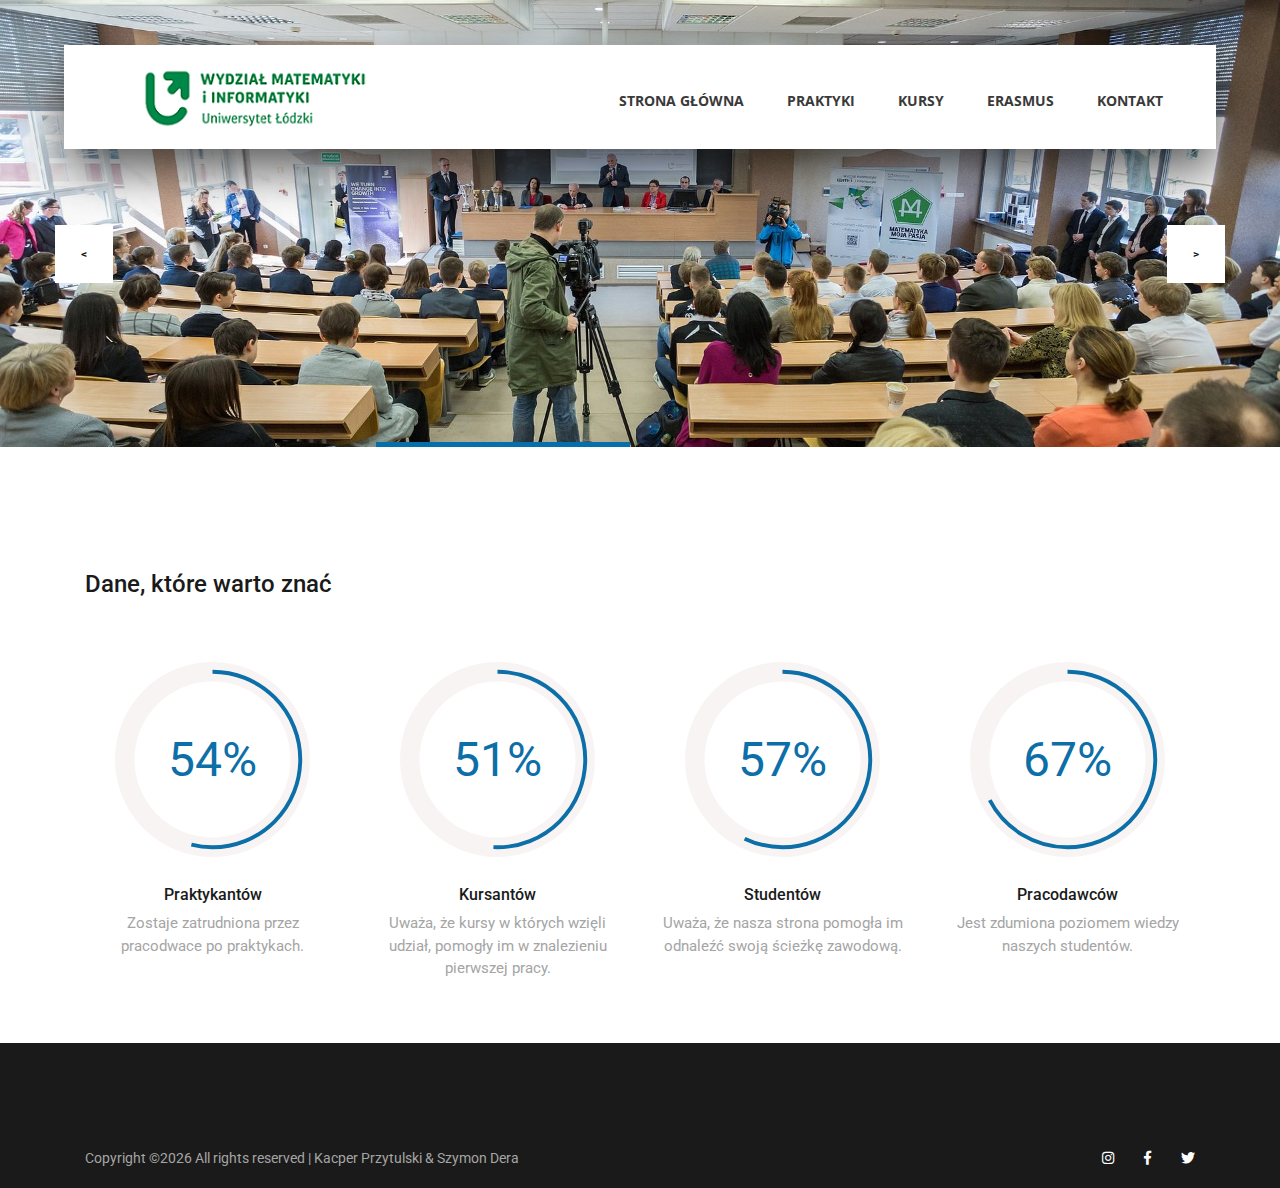
<file: index.html>
﻿<!DOCTYPE html>
<html lang="en">
<head>
<title>Praktyki WMiI</title>
<meta charset="utf-8">
<meta http-equiv="X-UA-Compatible" content="IE=edge">
<meta name="description" content="Course Project">
<meta name="viewport" content="width=device-width, initial-scale=1">
<link rel="stylesheet" type="text/css" href="styles/bootstrap4/bootstrap.min.css">
<link href="plugins/fontawesome-free-5.0.1/css/fontawesome-all.css" rel="stylesheet" type="text/css">
<link rel="stylesheet" type="text/css" href="plugins/OwlCarousel2-2.2.1/owl.carousel.css">
<link rel="stylesheet" type="text/css" href="plugins/OwlCarousel2-2.2.1/owl.theme.default.css">
<link rel="stylesheet" type="text/css" href="plugins/OwlCarousel2-2.2.1/animate.css">
<link rel="stylesheet" type="text/css" href="styles/main_styles.css">
<link rel="stylesheet" type="text/css" href="styles/responsive.css">
<link rel="stylesheet" type="text/css" href="styles/elements_styles.css">
<link rel="stylesheet" type="text/css" href="styles/elements_responsive.css">
</head>
<body>

<div class="super_container">

	<!-- Header -->

	<header class="header d-flex flex-row">
		<div class="header_content d-flex flex-row align-items-center">
			<!-- Logo -->
			<div class="logo_container">
				<div class="logo">
					<a href="index.html"><img src="images/logo.jpg" alt=""></a>
				</div>
			</div>

			<!-- Main Navigation -->
			<nav class="main_nav_container">
				<div class="main_nav">
					<ul class="main_nav_list">
						<li class="main_nav_item"><a href="index.html">Strona główna</a></li>
						<li class="main_nav_item"><a href="courses.html">Praktyki</a></li>
						<li class="main_nav_item"><a href="elements.html">Kursy</a></li>
						<li class="main_nav_item"><a href="erasmus.html">Erasmus</a></li>
						<li class="main_nav_item"><a href="contact.html">Kontakt</a></li>
					</ul>
				</div>
			</nav>
		</div>
		<div class="header_side d-flex flex-row justify-content-center align-items-center">
			
			<span>Wydział Matematyki i Informatyki UŁ</span>
		</div>

		<!-- Hamburger -->
		<div class="hamburger_container">
			<i class="fas fa-bars trans_200"></i>
		</div>

	</header>
	
	<!-- Menu -->
	<div class="menu_container menu_mm">

		<!-- Menu Close Button -->
		<div class="menu_close_container">
			<div class="menu_close"></div>
		</div>

		<!-- Menu Items -->
		<div class="menu_inner menu_mm">
			<div class="menu menu_mm">
				<ul class="menu_list menu_mm">
					<li class="menu_item menu_mm"><a href="#">Home</a></li>
					<li class="menu_item menu_mm"><a href="#">About us</a></li>
					<li class="menu_item menu_mm"><a href="courses.html">Courses</a></li>
					<li class="menu_item menu_mm"><a href="elements.html">Elements</a></li>
					<li class="menu_item menu_mm"><a href="news.html">News</a></li>
					<li class="menu_item menu_mm"><a href="contact.html">Contact</a></li>
				</ul>

				<!-- Menu Social -->
				
				<div class="menu_social_container menu_mm">
					<ul class="menu_social menu_mm">
						<li class="menu_social_item menu_mm"><a href="#"><i class="fab fa-pinterest"></i></a></li>
						<li class="menu_social_item menu_mm"><a href="#"><i class="fab fa-linkedin-in"></i></a></li>
						<li class="menu_social_item menu_mm"><a href="#"><i class="fab fa-instagram"></i></a></li>
						<li class="menu_social_item menu_mm"><a href="#"><i class="fab fa-facebook-f"></i></a></li>
						<li class="menu_social_item menu_mm"><a href="#"><i class="fab fa-twitter"></i></a></li>
					</ul>
				</div>

				<div class="menu_copyright menu_mm">Colorlib All rights reserved</div>
			</div>

		</div>

	</div>
	
	<!-- Home -->

	<div class="home">

		<!-- Hero Slider -->
		<div class="hero_slider_container">
			<div class="hero_slider owl-carousel">
				
				<!-- Hero Slide -->
				<div class="hero_slide">
					<div class="hero_slide_background" style="background-image:url(images/slider_background.jpg)"></div>
					<div class="hero_slide_container d-flex flex-column align-items-center justify-content-center">
						<div class="hero_slide_content text-center">
							<h1 data-animation-in="fadeInUp" data-animation-out="animate-out fadeOut"><span>Praktykuj</span> już dzisiaj!</h1>
						</div>
					</div>
				</div>
				
				<!-- Hero Slide -->
				<div class="hero_slide">
					<div class="hero_slide_background" style="background-image:url(images/slider_background.jpg)"></div>
					<div class="hero_slide_container d-flex flex-column align-items-center justify-content-center">
						<div class="hero_slide_content text-center">
							<h1 data-animation-in="fadeInUp" data-animation-out="animate-out fadeOut"><span>Praktykuj</span> już dzisiaj!</h1>
						</div>
					</div>
				</div>
				
				<!-- Hero Slide -->
				<div class="hero_slide">
					<div class="hero_slide_background" style="background-image:url(images/slider_background.jpg)"></div>
					<div class="hero_slide_container d-flex flex-column align-items-center justify-content-center">
						<div class="hero_slide_content text-center">
							<h1 data-animation-in="fadeInUp" data-animation-out="animate-out fadeOut"> <span>Praktykuj</span> dzisiaj!</h1>
						</div>
					</div>
				</div>

			</div>

			<div class="hero_slider_left hero_slider_nav trans_200"><span class="trans_200"><</span></div>
			<div class="hero_slider_right hero_slider_nav trans_200"><span class="trans_200">></span></div>
		</div>

	</div>

	

	<!-- Loaders -->

		<div class="loaders">
			<div class="container">
				<div class="row">
					<div class="col">
						<div class="elements_title">Dane, które warto znać</div>
					</div>
				</div>

				<div class="row elements_loaders_container">
					<div class="col-lg-3 loader_col">
						<!-- Loader -->
						<div class="loader" data-perc="0.80"></div>
						<div class="loader_text text-center">Praktykantów</div>
						<div class="loader_sub text-center">Zostaje zatrudniona przez pracodwace po praktykach.</div>
					</div>
					<div class="col-lg-3 loader_col">
						<!-- Loader -->
						<div class="loader" data-perc="0.75"></div>
						<div class="loader_text text-center">Kursantów</div>
						<div class="loader_sub text-center">Uważa, że kursy w których wzięli udział, pomogły im w znalezieniu pierwszej pracy.</div>
						<span></span>
					</div>
					<div class="col-lg-3 loader_col">
						<!-- Loader -->
						<div class="loader" data-perc="0.85"></div>
						<div class="loader_text text-center">Studentów</div>
						<div class="loader_sub text-center">Uważa, że nasza strona pomogła im odnaleźć swoją ścieżkę zawodową.</div>
					</div>
					<div class="col-lg-3 loader_col">
						<!-- Loader -->
						<div class="loader" data-perc="0.99"></div>
						<div class="loader_text text-center">Pracodawców</div>
						<div class="loader_sub text-center">Jest zdumiona poziomem wiedzy naszych studentów.</div>
					</div>
				</div>

			</div>
		</div>
		<br><br><br>
	<!-- Footer -->

	<footer class="footer">
		<div class="container">

			<!-- Footer Copyright -->

			<div class="footer_bar d-flex flex-column flex-sm-row align-items-center">
				<div class="footer_copyright">
					<span>
Copyright &copy;<script>document.write(new Date().getFullYear());</script> All rights reserved | Kacper Przytulski & Szymon Dera
</span>
				</div>
				<div class="footer_social ml-sm-auto">
					<ul class="menu_social">
						<li class="menu_social_item"><a href="#"><i class="fab fa-instagram"></i></a></li>
						<li class="menu_social_item"><a href="#"><i class="fab fa-facebook-f"></i></a></li>
						<li class="menu_social_item"><a href="#"><i class="fab fa-twitter"></i></a></li>
					</ul>
				</div>
			</div>

		</div>
	</footer>

</div>

<script src="js/jquery-3.2.1.min.js"></script>
<script src="styles/bootstrap4/popper.js"></script>
<script src="styles/bootstrap4/bootstrap.min.js"></script>
<script src="plugins/greensock/TweenMax.min.js"></script>
<script src="plugins/greensock/TimelineMax.min.js"></script>
<script src="plugins/scrollmagic/ScrollMagic.min.js"></script>
<script src="plugins/greensock/animation.gsap.min.js"></script>
<script src="plugins/greensock/ScrollToPlugin.min.js"></script>
<script src="plugins/OwlCarousel2-2.2.1/owl.carousel.js"></script>
<script src="plugins/scrollTo/jquery.scrollTo.min.js"></script>
<script src="plugins/easing/easing.js"></script>
<script src="js/custom.js"></script>
<script src="js/elements_custom.js"></script>
<script src="plugins/progressbar/progressbar.min.js"></script>

</body>
</html>
</file>
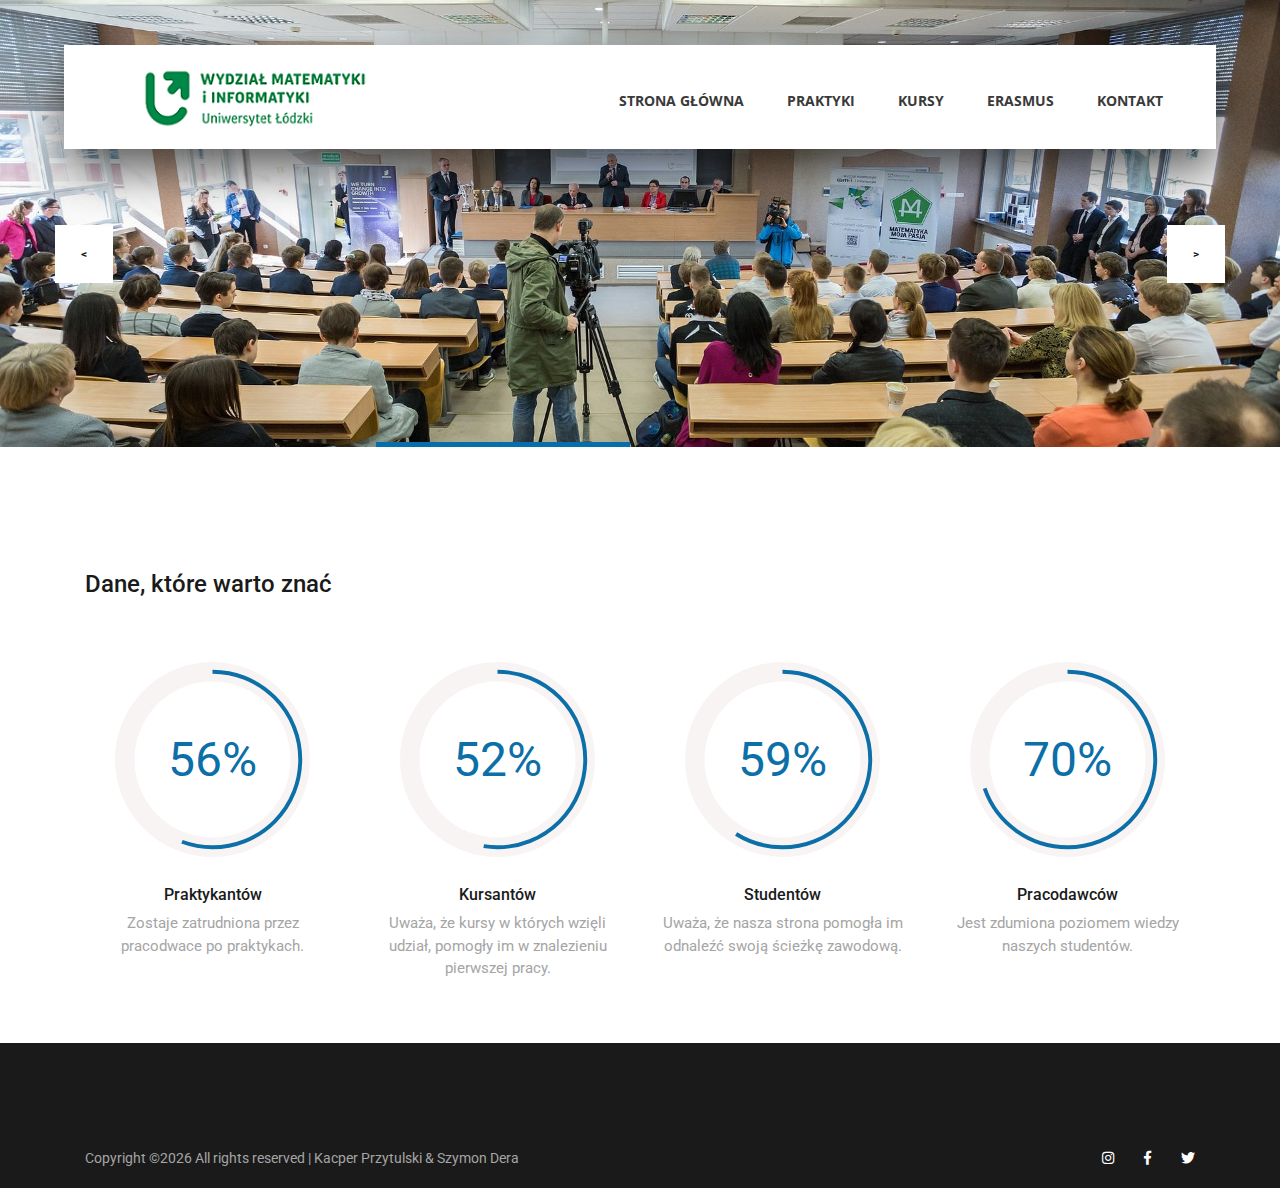
<file: home.html>
﻿<!DOCTYPE html>
<html lang="en">
<head>
<title>Praktyki WMiI</title>
<meta charset="utf-8">
<meta http-equiv="X-UA-Compatible" content="IE=edge">
<meta name="description" content="Course Project">
<meta name="viewport" content="width=device-width, initial-scale=1">
<link rel="stylesheet" type="text/css" href="styles/bootstrap4/bootstrap.min.css">
<link href="plugins/fontawesome-free-5.0.1/css/fontawesome-all.css" rel="stylesheet" type="text/css">
<link rel="stylesheet" type="text/css" href="plugins/OwlCarousel2-2.2.1/owl.carousel.css">
<link rel="stylesheet" type="text/css" href="plugins/OwlCarousel2-2.2.1/owl.theme.default.css">
<link rel="stylesheet" type="text/css" href="plugins/OwlCarousel2-2.2.1/animate.css">
<link rel="stylesheet" type="text/css" href="styles/main_styles.css">
<link rel="stylesheet" type="text/css" href="styles/responsive.css">
<link rel="stylesheet" type="text/css" href="styles/elements_styles.css">
<link rel="stylesheet" type="text/css" href="styles/elements_responsive.css">
</head>
<body>

<div class="super_container">

	<!-- Header -->

	<header class="header d-flex flex-row">
		<div class="header_content d-flex flex-row align-items-center">
			<!-- Logo -->
			<div class="logo_container">
				<div class="logo">
					<a href="home.html"><img src="images/logo.jpg" alt=""></a>
				</div>
			</div>

			<!-- Main Navigation -->
			<nav class="main_nav_container">
				<div class="main_nav">
					<ul class="main_nav_list">
						<li class="main_nav_item"><a href="home.html">Strona główna</a></li>
						<li class="main_nav_item"><a href="praktyki.html">Praktyki</a></li>
						<li class="main_nav_item"><a href="kursy.html">Kursy</a></li>
						<li class="main_nav_item"><a href="erasmus.html">Erasmus</a></li>
						<li class="main_nav_item"><a href="kontakt.html">Kontakt</a></li>
					</ul>
				</div>
			</nav>
		</div>
		<div class="header_side d-flex flex-row justify-content-center align-items-center">
			
			<span>Wydział Matematyki i Informatyki UŁ</span>
		</div>

		<!-- Hamburger -->
		<div class="hamburger_container">
			<i class="fas fa-bars trans_200"></i>
		</div>

	</header>
	
	<!-- Menu -->
	<div class="menu_container menu_mm">

		<!-- Menu Close Button -->
		<div class="menu_close_container">
			<div class="menu_close"></div>
		</div>

		<!-- Menu Items -->
		<div class="menu_inner menu_mm">
			<div class="menu menu_mm">
				<ul class="menu_list menu_mm">
					<li class="menu_item menu_mm"><a href="#">Home</a></li>
					<li class="menu_item menu_mm"><a href="#">About us</a></li>
					<li class="menu_item menu_mm"><a href="courses.html">Courses</a></li>
					<li class="menu_item menu_mm"><a href="elements.html">Elements</a></li>
					<li class="menu_item menu_mm"><a href="news.html">News</a></li>
					<li class="menu_item menu_mm"><a href="contact.html">Contact</a></li>
				</ul>

				<!-- Menu Social -->
				
				<div class="menu_social_container menu_mm">
					<ul class="menu_social menu_mm">
						<li class="menu_social_item menu_mm"><a href="#"><i class="fab fa-pinterest"></i></a></li>
						<li class="menu_social_item menu_mm"><a href="#"><i class="fab fa-linkedin-in"></i></a></li>
						<li class="menu_social_item menu_mm"><a href="#"><i class="fab fa-instagram"></i></a></li>
						<li class="menu_social_item menu_mm"><a href="#"><i class="fab fa-facebook-f"></i></a></li>
						<li class="menu_social_item menu_mm"><a href="#"><i class="fab fa-twitter"></i></a></li>
					</ul>
				</div>

				<div class="menu_copyright menu_mm">Colorlib All rights reserved</div>
			</div>

		</div>

	</div>
	
	<!-- Home -->

	<div class="home">

		<!-- Hero Slider -->
		<div class="hero_slider_container">
			<div class="hero_slider owl-carousel">
				
				<!-- Hero Slide -->
				<div class="hero_slide">
					<div class="hero_slide_background" style="background-image:url(images/slider_background.jpg)"></div>
					<div class="hero_slide_container d-flex flex-column align-items-center justify-content-center">
						<div class="hero_slide_content text-center">
							<h1 data-animation-in="fadeInUp" data-animation-out="animate-out fadeOut"><span>Praktykuj</span> już dzisiaj!</h1>
						</div>
					</div>
				</div>
				
				<!-- Hero Slide -->
				<div class="hero_slide">
					<div class="hero_slide_background" style="background-image:url(images/slider_background.jpg)"></div>
					<div class="hero_slide_container d-flex flex-column align-items-center justify-content-center">
						<div class="hero_slide_content text-center">
							<h1 data-animation-in="fadeInUp" data-animation-out="animate-out fadeOut"><span>Praktykuj</span> już dzisiaj!</h1>
						</div>
					</div>
				</div>
				
				<!-- Hero Slide -->
				<div class="hero_slide">
					<div class="hero_slide_background" style="background-image:url(images/slider_background.jpg)"></div>
					<div class="hero_slide_container d-flex flex-column align-items-center justify-content-center">
						<div class="hero_slide_content text-center">
							<h1 data-animation-in="fadeInUp" data-animation-out="animate-out fadeOut"> <span>Praktykuj</span> dzisiaj!</h1>
						</div>
					</div>
				</div>

			</div>

			<div class="hero_slider_left hero_slider_nav trans_200"><span class="trans_200"><</span></div>
			<div class="hero_slider_right hero_slider_nav trans_200"><span class="trans_200">></span></div>
		</div>

	</div>

	

	<!-- Loaders -->

		<div class="loaders">
			<div class="container">
				<div class="row">
					<div class="col">
						<div class="elements_title">Dane, które warto znać</div>
					</div>
				</div>

				<div class="row elements_loaders_container">
					<div class="col-lg-3 loader_col">
						<!-- Loader -->
						<div class="loader" data-perc="0.80"></div>
						<div class="loader_text text-center">Praktykantów</div>
						<div class="loader_sub text-center">Zostaje zatrudniona przez pracodwace po praktykach.</div>
					</div>
					<div class="col-lg-3 loader_col">
						<!-- Loader -->
						<div class="loader" data-perc="0.75"></div>
						<div class="loader_text text-center">Kursantów</div>
						<div class="loader_sub text-center">Uważa, że kursy w których wzięli udział, pomogły im w znalezieniu pierwszej pracy.</div>
						<span></span>
					</div>
					<div class="col-lg-3 loader_col">
						<!-- Loader -->
						<div class="loader" data-perc="0.85"></div>
						<div class="loader_text text-center">Studentów</div>
						<div class="loader_sub text-center">Uważa, że nasza strona pomogła im odnaleźć swoją ścieżkę zawodową.</div>
					</div>
					<div class="col-lg-3 loader_col">
						<!-- Loader -->
						<div class="loader" data-perc="0.99"></div>
						<div class="loader_text text-center">Pracodawców</div>
						<div class="loader_sub text-center">Jest zdumiona poziomem wiedzy naszych studentów.</div>
					</div>
				</div>

			</div>
		</div>
		<br><br><br>
	<!-- Footer -->

	<footer class="footer">
		<div class="container">

			<!-- Footer Copyright -->

			<div class="footer_bar d-flex flex-column flex-sm-row align-items-center">
				<div class="footer_copyright">
					<span>
Copyright &copy;<script>document.write(new Date().getFullYear());</script> All rights reserved | Kacper Przytulski & Szymon Dera
</span>
				</div>
				<div class="footer_social ml-sm-auto">
					<ul class="menu_social">
						<li class="menu_social_item"><a href="https://www.instagram.com/?hl=pl"><i class="fab fa-instagram"></i></a></li>
						<li class="menu_social_item"><a href="https://pl-pl.facebook.com/"><i class="fab fa-facebook-f"></i></a></li>
						<li class="menu_social_item"><a href="https://twitter.com/explore"><i class="fab fa-twitter"></i></a></li>
					</ul>
				</div>
			</div>

		</div>
	</footer>

</div>

<script src="js/jquery-3.2.1.min.js"></script>
<script src="styles/bootstrap4/popper.js"></script>
<script src="styles/bootstrap4/bootstrap.min.js"></script>
<script src="plugins/greensock/TweenMax.min.js"></script>
<script src="plugins/greensock/TimelineMax.min.js"></script>
<script src="plugins/scrollmagic/ScrollMagic.min.js"></script>
<script src="plugins/greensock/animation.gsap.min.js"></script>
<script src="plugins/greensock/ScrollToPlugin.min.js"></script>
<script src="plugins/OwlCarousel2-2.2.1/owl.carousel.js"></script>
<script src="plugins/scrollTo/jquery.scrollTo.min.js"></script>
<script src="plugins/easing/easing.js"></script>
<script src="js/custom.js"></script>
<script src="js/elements_custom.js"></script>
<script src="plugins/progressbar/progressbar.min.js"></script>

</body>
</html>
</file>
<file: styles/main_styles.css>
@charset "utf-8";
/* CSS Document */

/******************************

COLOR PALETTE




[Table of Contents]

1. Fonts
2. Body and some general stuff
3. Header
	3.1 Logo
	3.2 Main Nav
	3.3 Header Side
	3.4 Hamburger
4. Menu
	4.1 Menu Social
	4.2 Menu copyright
5. Home
	5.1 Hero Slider
	5.2 Hero Slider Navigation
6. Hero Boxes
7. Page Section
8. Buttons
9. Popular
10. Register
11. Search
	11.1 Search Form
12. Services
13. Testimonials
14. Events
15. Footer
	15.1 Newsletter
	15.2 Footer Content
	15.3 Footer Copyright


******************************/

/***********
1. Fonts
***********/

@import url('https://fonts.googleapis.com/css?family=Open+Sans:400,600,700,800|Roboto:400,500,700');

/*********************************
2. Body and some general stuff
*********************************/

*
{
	margin: 0;
	padding: 0;
	-webkit-font-smoothing: antialiased;
	-webkit-text-shadow: rgba(0,0,0,.01) 0 0 1px;
	text-shadow: rgba(0,0,0,.01) 0 0 1px;
}
body
{
	font-family: 'Roboto', sans-serif;
	font-size: 14px;
	font-weight: 400;
	background: #FFFFFF;
	color: #a5a5a5;
}
div
{
	display: block;
	position: relative;
	-webkit-box-sizing: border-box;
    -moz-box-sizing: border-box;
    box-sizing: border-box;
}
ul
{
	list-style: none;
	margin-bottom: 0px;
}
p
{
	font-family: 'Roboto', sans-serif;
	font-size: 14px;
	line-height: 2.29;
	font-weight: 400;
	color: #a5a5a5;
	-webkit-font-smoothing: antialiased;
	-webkit-text-shadow: rgba(0,0,0,.01) 0 0 1px;
	text-shadow: rgba(0,0,0,.01) 0 0 1px;
}
p a
{
	display: inline;
	position: relative;
	color: inherit;
	border-bottom: solid 1px #ffa07f;
	-webkit-transition: all 200ms ease;
	-moz-transition: all 200ms ease;
	-ms-transition: all 200ms ease;
	-o-transition: all 200ms ease;
	transition: all 200ms ease;
}
a, a:hover, a:visited, a:active, a:link
{
	text-decoration: none;
	-webkit-font-smoothing: antialiased;
	-webkit-text-shadow: rgba(0,0,0,.01) 0 0 1px;
	text-shadow: rgba(0,0,0,.01) 0 0 1px;
}
p a:active
{
	position: relative;
	color: #FF6347;
}
p a:hover
{
	color: #FFFFFF;
	background: #ffa07f;
}
p a:hover::after
{
	opacity: 0.2;
}
::selection
{
	background: #FFD266;
	color: #C88E00;
}
p::selection
{
	background: #FFD266;
	color: #C88E00;
}
h1{font-size: 36px;}
h2{font-size: 22px;}
h3{font-size: 18px;}
h4{font-size: 14px;}
h5{font-size: 11px;}
h1, h2, h3, h4, h5, h6
{
	font-family: 'Roboto', sans-serif;
	-webkit-font-smoothing: antialiased;
	-webkit-text-shadow: rgba(0,0,0,.01) 0 0 1px;
	text-shadow: rgba(0,0,0,.01) 0 0 1px;
}
h1::selection, 
h2::selection, 
h3::selection, 
h4::selection, 
h5::selection, 
h6::selection
{
	
}
::-webkit-input-placeholder
{
	font-size: 14px !important;
	font-weight: 500 !important;
	color: #a5a5a5 !important;
}
:-moz-placeholder /* older Firefox*/
{
	font-size: 14px !important;
	font-weight: 500 !important;
	color: #a5a5a5 !important;
}
::-moz-placeholder /* Firefox 19+ */ 
{
	font-size: 14px !important;
	font-weight: 500 !important;
	color: #a5a5a5 !important;
} 
:-ms-input-placeholder
{ 
	font-size: 14px !important;
	font-weight: 500 !important;
	color: #a5a5a5 !important;
}
::input-placeholder
{
	font-size: 14px !important;
	font-weight: 500 !important;
	color: #a5a5a5 !important;
}
.form-control
{
	color: #db5246;
}
section
{
	display: block;
	position: relative;
	box-sizing: border-box;
}
.clear
{
	clear: both;
}
.clearfix::before, .clearfix::after
{
	content: "";
	display: table;
}
.clearfix::after
{
	clear: both;
}
.clearfix
{
	zoom: 1;
}
.float_left
{
	float: left;
}
.float_right
{
	float: right;
}
.trans_200
{
	-webkit-transition: all 200ms ease;
	-moz-transition: all 200ms ease;
	-ms-transition: all 200ms ease;
	-o-transition: all 200ms ease;
	transition: all 200ms ease;
}
.trans_300
{
	-webkit-transition: all 300ms ease;
	-moz-transition: all 300ms ease;
	-ms-transition: all 300ms ease;
	-o-transition: all 300ms ease;
	transition: all 300ms ease;
}
.trans_400
{
	-webkit-transition: all 400ms ease;
	-moz-transition: all 400ms ease;
	-ms-transition: all 400ms ease;
	-o-transition: all 400ms ease;
	transition: all 400ms ease;
}
.trans_500
{
	-webkit-transition: all 500ms ease;
	-moz-transition: all 500ms ease;
	-ms-transition: all 500ms ease;
	-o-transition: all 500ms ease;
	transition: all 500ms ease;
}
.fill_height
{
	height: 100%;
}
.super_container
{
	width: 100%;
	overflow: hidden;
}
.prlx_parent
{
	overflow: hidden;
}
.prlx
{
	height: 130% !important;
}
.nopadding
{
	padding: 0px !important;
}

/*********************************
3. Header
*********************************/

.header
{
	position: fixed;
	top: 45px;
	left: 50%;
	-webkit-transform: translateX(-50%);
	-moz-transform: translateX(-50%);
	-ms-transform: translateX(-50%);
	-o-transform: translateX(-50%);
	transform: translateX(-50%);
	width: 1318px;
	height: 104px;
	background: #FFFFFF;
	z-index: 10;
	-webkit-transition: all 200ms ease;
	-moz-transition: all 200ms ease;
	-ms-transition: all 200ms ease;
	-o-transition: all 200ms ease;
	transition: all 200ms ease;
}
.header.scrolled
{	
	top: 15px;
}
.header.scrolled .header_content::before
{
	box-shadow: 0px 20px 49px rgba(0,0,0,0.17);
}
.header_content
{
	width: calc(100% - 279px);
	height: 100%;
}
.header_content::before
{
	display: block;
	position: absolute;
	top: 0;
	left: 0;
	width: 100%;
	height: 100%;
	content: '';
	box-shadow: 0px 20px 49px rgba(0,0,0,0.67);
	z-index: -1;
}

/*********************************
3.1 Logo
*********************************/

.logo_container
{
	display: inline-block;
	padding-left: 76px;
}
.logo span
{
	font-family: 'Open Sans', sans-serif;
	font-size: 30px;
	font-weight: 900;
	color: #3a3a3a;
	vertical-align: middle;
	text-transform: uppercase;
	margin-left: 3px;
}

/*********************************
3.2 Main Nav
*********************************/

.main_nav_container
{
	display: inline-block;
	margin-left: auto;
	padding-right: 93px;
}
.main_nav
{
	margin-top: 7px;
}
.main_nav_item
{
	display: inline-block;
	margin-right: 40px;
}
.main_nav_item:last-child
{
	margin-right: 0px;
}
.main_nav_item a
{
	font-family: 'Open Sans', sans-serif;
	font-size: 14px;
	text-transform: uppercase;
	font-weight: 700;
	color: #3a3a3a;
	-webkit-transition: all 200ms ease;
	-moz-transition: all 200ms ease;
	-ms-transition: all 200ms ease;
	-o-transition: all 200ms ease;
	transition: all 200ms ease;
}
.main_nav_item a:hover
{
	color: #056eab;
}

/*********************************
3.3 Header Side
*********************************/

.header_side
{
	width: 279px;
	height: 100%;
	background: #056eab;
}
.header_side img
{
	width: 29px;
	height: 29px;
}
.header_side span
{
	display: block;
	position: relative;
	font-size: 18px;
	font-weight: 500;
	color: #FFFFFF;
	padding-left: 12px;
}

/*********************************
3.4 Hamburger
*********************************/

.hamburger_container
{
	position: absolute;
	top: 50%;
	-webkit-transform: translateY(-50%);
	-moz-transform: translateY(-50%);
	-ms-transform: translateY(-50%);
	-o-transform: translateY(-50%);
	transform: translateY(-50%);
	right: 20px;
	display: none;
	cursor: pointer;
}
.hamburger_container i
{
	font-size: 24px;
	padding: 10px;
	color: #3a3a3a;
}
.hamburger_container:hover i
{
	color: #056eab;
}

/*********************************
4. Menu
*********************************/

.menu_container
{
	position: fixed;
	top: 0;
	right: -50vw;
	width: 50vw;
	height: 100vh;
	background: #FFFFFF;
	z-index: 12;
	-webkit-transition: all 0.6s ease;
	-moz-transition: all 0.6s ease;
	-ms-transition: all 0.6s ease;
	-o-transition: all 0.6s ease;
	transition: all 0.6s ease;
	visibility: hidden;
	opacity: 0;
}
.menu_container.active
{
	visibility: visible;
	opacity: 1;
	right: 0;
}
.menu
{
	position: absolute;
	top:150px;
	left: 0;
	padding-left: 15%;
}
.menu_list
{
	-webkit-transform: translateY(3.5rem);
	-moz-transform: translateY(3.5rem);
	-ms-transform: translateY(3.5rem);
	-o-transform: translateY(3.5rem);
	transform: translateY(3.5rem);
	-webkit-transition: all 200ms ease;
	-moz-transition: all 200ms ease;
	-ms-transition: all 200ms ease;
	-o-transition: all 200ms ease;
	transition: all 1000ms 600ms ease;
	opacity: 0;
}
.menu_container.active .menu_list
{
	-webkit-transform: translateY(0px);
	-moz-transform: translateY(0px);
	-ms-transform: translateY(0px);
	-o-transform: translateY(0px);
	transform: translateY(0px);
	opacity: 1;
}
.menu_item
{
	margin-bottom: 9px;
}
.menu_item a
{
	font-family: 'Open Sans', sans-serif;
	font-size: 36px;
	font-weight: 700;
	color: #3a3a3a;
	-webkit-transition: all 200ms ease;
	-moz-transition: all 200ms ease;
	-ms-transition: all 200ms ease;
	-o-transition: all 200ms ease;
	transition: all 200ms ease;
}
.menu_item a:hover
{
	color: #056eab;
}
.menu_close_container
{
	position: absolute;
	top: 86px;
	right: 79px;
	width: 21px;
	height: 21px;
	cursor: pointer;
	-webkit-transform: rotate(45deg);
	-moz-transform: rotate(45deg);
	-ms-transform: rotate(45deg);
	-o-transform: rotate(45deg);
	transform: rotate(45deg);
}
.menu_close
{
	top: 9px;
	width: 21px;
	height: 3px;
	background: #3a3a3a;
	-webkit-transition: all 200ms ease;
	-moz-transition: all 200ms ease;
	-ms-transition: all 200ms ease;
	-o-transition: all 200ms ease;
	transition: all 200ms ease;
}
.menu_close::after
{
	display: block;
	position: absolute;
	top: -9px;
	left: 9px;
	content: '';
	width: 3px;
	height: 21px;
	background: #3a3a3a;
	-webkit-transition: all 200ms ease;
	-moz-transition: all 200ms ease;
	-ms-transition: all 200ms ease;
	-o-transition: all 200ms ease;
	transition: all 200ms ease;
}
.menu_close_container:hover .menu_close,
.menu_close_container:hover .menu_close::after
{
	background: #056eab;
}

/*********************************
4.1 Menu Social
*********************************/

.menu_social_container
{
	margin-top: 100px;
	-webkit-transform: translateY(3.5rem);
	-moz-transform: translateY(3.5rem);
	-ms-transform: translateY(3.5rem);
	-o-transform: translateY(3.5rem);
	transform: translateY(3.5rem);
	-webkit-transition: all 1000ms 1000ms ease;
	-moz-transition: all 1000ms 1000ms ease;
	-ms-transition: all 1000ms 1000ms ease;
	-o-transition: all 1000ms 1000ms ease;
	transition: all 1000ms 1000ms ease;
	opacity: 0;
	padding-left: 4px;
}
.menu_social_item
{
	display: inline-block;
	margin-right: 30px;
}
.menu_social_item a i
{
	color: #3a3a3a;
}
.menu_social_item a i:hover
{
	color: #056eab;
}
.menu_container.active .menu_social_container
{
	-webkit-transform: translateY(0px);
	-moz-transform: translateY(0px);
	-ms-transform: translateY(0px);
	-o-transform: translateY(0px);
	transform: translateY(0px);
	opacity: 1;
}

/*********************************
4.2 Menu copyright
*********************************/

.menu_copyright
{
	margin-top: 60px;
	-webkit-transform: translateY(3.5rem);
	-moz-transform: translateY(3.5rem);
	-ms-transform: translateY(3.5rem);
	-o-transform: translateY(3.5rem);
	transform: translateY(3.5rem);
	-webkit-transition: all 1000ms 1200ms ease;
	-moz-transition: all 1000ms 1200ms ease;
	-ms-transition: all 1000ms 1200ms ease;
	-o-transition: all 1000ms 1200ms ease;
	transition: all 1000ms 1200ms ease;
	opacity: 0;
	padding-left: 3px;
}
.menu_container.active .menu_copyright
{
	-webkit-transform: translateY(0px);
	-moz-transform: translateY(0px);
	-ms-transform: translateY(0px);
	-o-transform: translateY(0px);
	transform: translateY(0px);
	opacity: 1;
}

/*********************************
5. Home
*********************************/

.home
{
	width: 100%;
	height: 100vh;
}

/*********************************
5.1 Hero Slider
*********************************/

.hero_slider_container
{
	width: 100%;
	height: 100%;
}
.hero_slide
{
	width: 100%;
	height: 100%;
}
.hero_slide_background
{
	position: absolute;
	top: 0;
	left: 0;
	width: 100%;
	height: 100%;
	background-repeat: no-repeat;
	background-size: cover;
	background-position: center center;
}
.hero_slide_container
{
	width: 100%;
	height: 100vh;
}
.hero_slide_content
{
	max-width: 80%;
	-webkit-transform: translateY(30px);
	-moz-transform: translateY(30px);
	-ms-transform: translateY(30px);
	-o-transform: translateY(30px);
	transform: translateY(30px);
}
.hero_slide_content h1
{
	font-size: 72px;
	font-weight: 400;
	color: #FFFFFF;
}
.hero_slide_content h1 span
{
	background: #056eab;
	padding-left: 13px;
	padding-right: 13px;
	margin-left: -12px;
	margin-right: -12px;
}
.animated
{
	-webkit-animation-duration : 1s !important;
	animation-duration : 1s !important;
	-webkit-animation-delay : 500ms;
	animation-delay : 500ms;
}
.animate-out
{
	-webkit-animation-delay : 0ms;
	animation-delay : 0ms;
}

/*********************************
5.2 Hero Slider Navigation
*********************************/

.hero_slider_nav
{
	display: -webkit-box;
	display: -moz-box;
	display: -ms-flexbox;
	display: -webkit-flex;
	display: flex;
	flex-direction: column;
	justify-content: center;
	align-items: center;
	position: absolute;
	top: 50%;
	-webkit-transform: translateY(-50%);
	-moz-transform: translateY(-50%);
	-ms-transform: translateY(-50%);
	-o-transform: translateY(-50%);
	transform: translateY(calc(-50% + 30px));
	width: 58px;
	height: 58px;
	background: #FFFFFF;
	z-index: 9;
	cursor: pointer;
}
.hero_slider_nav:hover
{
	background: #056eab;
}
.hero_slider_nav:hover span
{
	color: #FFFFFF;
}
.hero_slider_nav span
{
	display: block;
	text-transform: uppercase;
	font-size: 12px;
	font-weight: 700;
	color: #121212;
	line-height: 1;
}
.hero_slider_left
{
	left: 4.32%;
}
.hero_slider_right
{
	right: 4.32%;
}

/*********************************
6. Hero Boxes
*********************************/

.hero_boxes
{
	width: 100%;
	height: 0px;
	z-index: 9;
	padding-top: 0px;
}
.hero_boxes_inner
{
	position: absolute;
	top: -212px;
	left: 0;
	width: 100%;
}
.hero_box
{
	width: 100%;
	height: 161px;
	background: #1a1a1a;
	padding-left: 50px;
	cursor: pointer;
}
.hero_box:hover
{
	background: #056eab;
}
.hero_box img
{
	width: 62px;
	height: auto;
	margin-top: -6px;
}
.svg path
{
	fill: #056eab;
}
.hero_box svg
{
	width: 62px;
	height: auto;
}
.hero_box:hover svg path
{
	fill: #FFFFFF;
}
.hero_box_content
{
	padding-left: 13px;
	padding-top: 11px;
	margin-top: -6px;
}
.hero_box_title
{
	font-size: 24px;
	font-weight: 500;
	color: #FFFFFF;
	margin-bottom: 7px;
}
.hero_box_link
{
	font-size: 12px;
	font-weight: 500;
	text-transform: uppercase;
	color: #FFFFFF;
	padding-left: 3px;
}
.hero_box_link:hover
{
	color: #1a1a1a;
}

/*********************************
7. Page Section
*********************************/

.page_section
{
	padding-top: 117px;
	padding-bottom: 117px;
}
.section_title
{

}
.section_title h1
{
	display: block;
	color: #1a1a1a;
	font-weight: 500;
	padding-top: 24px;
}
.section_title h1::before
{
	display: block;
	position: absolute;
	top: 0;
	left: 50%;
	-webkit-transform: translateX(-50%);
	-moz-transform: translateX(-50%);
	-ms-transform: translateX(-50%);
	-o-transform: translateX(-50%);
	transform: translateX(-50%);
	width: 55px;
	height: 4px;
	content: '';
	background: #056eab;
}

/*********************************
8. Buttons
*********************************/

.button
{
	cursor: pointer;
}
.button:hover
{
	box-shadow: 0px 10px 20px rgba(0,0,0,0.2);
}
.button a
{
	font-size: 14px;
	line-height: 48px;
	font-weight: 700;
	text-transform: uppercase;
}
.button_1
{
	width: 202px;
	height: 48px;
}

/*********************************
9. Popular
*********************************/

.popular
{

}
.course_boxes
{
	margin-top: 68px;
}
.card
{
	display: block;
	background: #f8f9fb;
	border: none;
}
.card-img-top
{
	border-top-left-radius: 0px;
    border-top-right-radius: 0px;
}
.card-body
{
	padding-top: 0px;
	padding-bottom: 0px;
	padding-left: 15px;
	padding-right: 15px;
}
.card-title
{
	margin-top: 55px;
}
.card-title a
{
	font-size: 22px;
	font-weight: 500;
	color: #1a1a1a;
	line-height: 1.2;
}
.card-title a:hover
{
	color: #a5a5a5;
}
.card-text
{
	font-size: 14px;
	font-weight: 500;
	color: #a5a5a5;
	margin-top: -12px;
}
.price_box
{
	width: 100%;
	height: 67px;
	background: #eaebec;
	margin-top: 41px;
	padding-left: 35px;
}
.course_author_image
{
	width: 46px;
	height: 46px;
	border-radius: 50%;
	overflow: hidden;
}
.course_author_name
{
	font-size: 14px;
	font-weight: 500;
	color: #1a1a1a;
	padding-left: 20px;
	margin-top: 7px;
}
.course_author_name span
{
	color: #a5a5a5;
}
.course_price
{
	width: 67px;
	height: 67px;
	background: #056eab;
	margin-left: auto;
}
.course_price span
{
	color: #FFFFFF;
	font-size: 18px;
	font-weight: 500;
	margin-top: 7px;
}

/*********************************
10. Register
*********************************/

.register
{
	width: 100%;
}
.register_section
{
	width: 100%;
	background: #056eab;
	padding-top: 156px;
	padding-bottom: 161px;
}
.register_content
{
	width: 522px;
}
.register_title
{
	color: #FFFFFF;
	margin-bottom: 16px;
	line-height: 1.63;
}
.register_title:last-child
{
	margin-bottom: 0px;
}
.register_title	span
{
	color: #1a1a1a;
}
.register_text
{
	color: #FFFFFF;
	font-weight: 500;
	margin-top: 32px;
	padding-left: 25px;
	padding-right: 25px;
	margin-bottom: 0px;
}
.register_button
{
	background: #1a1a1a;
	margin-top: 65px;
}
.register_button a
{
	color: #FFFFFF;
}

/*********************************
11. Search
*********************************/

.search_section
{
	width: 100%;
	height: 100%;
	background: #ececec;
}
.search_content
{
	width: 522px;
}
.search_background
{
	position: absolute;
	top: 0;
	left: 0;
	width: 100%;
	height: 100%;
	background-repeat: no-repeat;
	background-position: center center;
	background-size: cover;
	opacity: 0.23;
}
.search_title
{
	color: #1a1a1a;
}

/*********************************
11.1 Search Form
*********************************/

.search_form
{
	margin-top: 57px;
}
.input_field
{
	width: 100%;
	height: 42px;
	background: #FFFFFF;
	box-sizing: border-box;
	border: solid 2px #FFFFFF;
	padding-left: 25px;
	margin-bottom: 24px;
}
input:last-of-type
{
	margin-bottom: 0px;
}
.input_field:focus
{
	outline: none !important;
	border: solid 2px #056eab;
}
.search_submit_button
{
	width: 100%;
	height: 48px;
	background: #056eab;
	color: #FFFFFF;
	font-size: 14px;
	text-transform: uppercase;
	font-weight: 700;
	margin-top: 28px;
	border: none;
	cursor: pointer;
}
.search_submit_button:hover
{
	box-shadow: 0px 10px 20px rgba(0,0,0,0.2);
}
.search_submit_button:focus
{
	outline: solid 2px #FFFFFF;
}

/*********************************
12. Services
*********************************/

.services
{
	padding-bottom: 76px;
}
.services_row
{
	margin-top: 65px;
}
.service_item
{
	margin-bottom: 41px;
}
.service_item h3
{
	font-family: 'Roboto', sans-serif;
	font-size: 22px;
	font-weight: 500;
	color: #1a1a1a;
	margin-bottom: 13px;
}
.service_item p
{
	font-size: 14px;
	font-weight: 500;
	color: #a5a5a5;
	max-width: 100%;
	margin-bottom: 0px;
}
.icon_container
{
	height: 41px;
	width: auto;
	margin-bottom: 30px;
}
.icon_container img
{
	height: 100%;
}

/*********************************
13. Testimonials
*********************************/

.testimonials
{
	width: 100%;
	background: #1a1a1a;
}
.testimonials_background_container
{
	position: absolute;
	top: 0;
	left: 0;
	width: 100%;
	height: 100%;
}
.testimonials_background
{
	width: 100%;
	height: 100%;
	background-repeat: no-repeat;
	background-size: cover;
	background-position: center center;
	opacity: 0.27;
}
.testimonials .section_title h1
{
	color: #FFFFFF;
}
.testimonials_slider_container
{
	padding-left: 30px;
	padding-right: 30px;
	margin-top: 56px;
}
.testimonials_item
{
	width: 100%;
	padding-bottom: 75px;
}
.quote
{
	font-size: 36px;
	color: #056eab;
}
.testimonials_text
{
	color: #FFFFFF;
	margin-bottom: 0px;
}
.testimonial_user
{
	margin-top: 43px;
}
.testimonial_image
{
	width: 98px;
	height: 98px;
	border-radius: 50%;
	overflow: hidden;
}
.testimonial_image img
{
	width: 100%;
	height: auto;
}
.testimonial_name
{
	font-size: 16px;
	font-weight: 700;
	text-transform: uppercase;
	color: #f6af03;
	margin-top: 21px;
}
.testimonial_title
{
	font-size: 14px;
	font-weight: 500;
	color: #FFFFFF;
	margin-top: 6px;
}
.testimonials_slider .owl-dots
{
	display: -webkit-box !important;
	display: -moz-box !important;
	display: -ms-flexbox !important;
	display: -webkit-flex !important;
	display: flex !important;
	flex-direction: row !important;
	justify-content: center;
	align-items: center;
}
.testimonials_slider .owl-dot span
{
	width: 8px !important;
	height: 8px !important;
	border: solid 2px #FFFFFF;
	background: transparent !important;
}
.testimonials_slider .owl-dot.active span
{
	width: 16px !important;
	height: 16px !important;
	border: none;
	background: #056eab !important;
}

/*********************************
14. Events
*********************************/

.event_items
{
	margin-top: 68px;
}
.event_item
{
	margin-bottom: 56px;
}
.event_item:last-child
{
	margin-bottom: 0px;
}
.event_date
{
	width: 131px;
	height: 131px;
	border: solid 2px #056eab;
	margin-bottom: 18px;
}
.event_day
{
	font-size: 48px;
	font-weight: 700;
	color: #056eab;
	margin-bottom: 1px;
	line-height: 1;
}
.event_month
{
	font-size: 16px;
	font-weight: 700;
	color: #056eab;
}
.event_name a
{
	font-size: 22px;
	font-weight: 500;
	color: #1a1a1a;
}
.event_name a:hover
{
	color: #056eab;
}
.event_location
{
	font-size: 14px;
	font-weight: 500;
	color: #1a1a1a;
	margin-top: 2px;
}
.event_content p
{
	font-weight: 500;
	color: #a5a5a5;
	margin-top: 21px;
	margin-bottom: 13px;
}
.event_image
{

}
.event_image img
{
	width: 100%;
}

/*********************************
15. Footer
*********************************/

.footer
{
	width: 100%;
	padding-top: 86px;
	background: #1a1a1a;
}
.footer .section_title h1
{
	color: #FFFFFF;
}

/*********************************
15.1 Newsletter
*********************************/

.newsletter
{
	padding-bottom: 85px;
	border-bottom: solid 2px #4d4e4e;
}
.newsletter_form_container
{
	width: 60%;
	margin-top: 48px;
}
.newsletter_email
{
	width: calc(100% - 164px);
	height: 42px;
	border: none;
	padding-left: 27px;
	font-weight: 500;
	color: #1a1a1a;
}
.newsletter_email:focus
{
	outline: solid 2px #056eab;
}
.newsletter_submit_btn
{
	width: 164px;
	height: 42px;
	border: none;
	background: #056eab;
	color: #FFFFFF;
	font-size: 14px;
	font-weight: 500;
	cursor: pointer;
}
.newsletter_submit_btn:focus
{
	border: solid 2px #FFFFFF;
}

/*********************************
15.2 Footer Content
*********************************/

.footer_content 
{
	padding-top: 80px;
	padding-bottom: 83px;
	border-bottom: solid 2px #4d4e4e;
}
.footer_content .logo_container
{
	padding-left: 0px;
}
.footer_content .logo span
{
	color: #FFFFFF;
}
.footer_about_text
{
	margin-top: 24px;
	margin-bottom: 0px;
	padding-right: 20px;
}
.footer_column_title
{
	font-size: 18px;
	font-weight: 500;
	color: #FFFFFF;
	padding-top: 15px;
}
.footer_column_content
{
	margin-top: 32px;
}
.footer_list_item
{
	margin-bottom: 11px;
}
.footer_list_item a
{
	font-size: 14px;
	color: #a5a5a5;
	-webkit-transition: all 200ms ease;
	-moz-transition: all 200ms ease;
	-ms-transition: all 200ms ease;
	-o-transition: all 200ms ease;
	transition: all 200ms ease;
}
.footer_list_item a:hover
{
	color: #056eab;
}
.footer_contact_item
{
	font-size: 14px;
	font-weight: 400;
	color: #a5a5a5;
	margin-bottom: 22px;
}
.footer_contact_item:last-child
{
	margin-bottom: 0px;
}
.footer_contact_icon
{
	display: inline-block;
	width: 24px;
	height: 24px;
	vertical-align: middle;
	margin-right: 10px;
}
.footer_contact_icon img
{
	width: 100%;
}

/*********************************
15.3 Footer Copyright
*********************************/

.footer_bar
{
	padding-top: 19px;
	padding-bottom: 19px;
}
.footer_social .menu_social_item a i
{
	color: #FFFFFF;
}
.footer_social .menu_social_item a i:hover
{
	color: #056eab;
}
.footer_social .menu_social_item:last-child
{
	margin-right: 0px;
}
</file>
<file: styles/responsive.css>
@charset "utf-8";
/* CSS Document */

/******************************

[Table of Contents]

1. 1600px
2. 1440px
3. 1280px
4. 1199px
5. 1024px
6. 991px
7. 959px
8. 880px
9. 768px
10. 767px
11. 539px
12. 479px
13. 400px

******************************/

/************
1. 1600px
************/

@media only screen and (max-width: 1600px)
{
	
}

/************
2. 1440px
************/

@media only screen and (max-width: 1440px)
{
	
}

/************
3. 1380px
************/

@media only screen and (max-width: 1380px)
{
	.header
	{
		width: 1200px;
	}
	.header_content
	{
		width: calc(100% - 219px);
	}
	.main_nav_container
	{
		padding-right: 63px;
	}
	.header_side
	{
		width: 219px;
	}
	.header_side span
	{
		font-size: 14px;
	}
	.header_side img
	{
		width: 20px;
		height: 20px;
	}
}

/************
3. 1280px
************/

@media only screen and (max-width: 1280px)
{
	.header
	{
		width: 90%;
	}
	.header_content
	{
		width: 100%;
	}
	.header_side
	{
		display: none !important;
	}
	.main_nav_container
	{
		padding-right: 53px;
	}
	.hero_slide_content h1
	{
		font-size: 56px;
	}
	.card-title
	{
		font-size: 20px;
	}
	.register_content,
	.search_content
	{
		width: 442px;
	}
}

/************
4. 1199px
************/

@media only screen and (max-width: 1199px)
{
	.hero_box
	{
		padding-left: 20px;
	}
}

/************
4. 1100px
************/

@media only screen and (max-width: 1100px)
{
	
}

/************
5. 1024px
************/

@media only screen and (max-width: 1024px)
{
	.main_nav_item
	{
		margin-right: 33px;
	}
}

/************
6. 991px
************/

@media only screen and (max-width: 991px)
{
	.main_nav_container
	{
		display: none;
	}
	.logo_container
	{
		padding-left: 30px;
	}
	.hamburger_container
	{
		display: block;
	}
	.hero_slide_content h1
	{
		font-size: 48px;
	}
	.hero_boxes
	{
		width: 100%;
		height: auto;
		padding-top: 117px;
	}
	.hero_boxes_inner
	{
		position: relative;
		top: auto;
		left: auto;
	}
	.hero_box
	{
		padding-left: 50px;
	}
	.hero_box_col
	{
		margin-bottom: 30px;
	}
	.hero_box_col:last-child
	{
		margin-bottom: 0px;
	}
	.course_box
	{
		margin-bottom: 80px;
	}
	.course_box:last-child
	{
		margin-bottom: 0px;
	}
	.search_section
	{
		padding-top: 156px;
		padding-bottom: 161px;
	}
	.register_content,
	.search_content
	{
		width: 75%;
	}
	.testimonials_slider_container
	{
		padding-left: 0px;
		padding-right: 0px;
	}
	.event_date
	{
		margin-top: 30px;
	}
	.event_name
	{
		margin-top: 17px;
	}
	.event_content p
	{
		margin-bottom: 0px;
	}
	.newsletter_form_container
	{
		width: 90%;
	}
	.footer_col
	{
		margin-bottom: 30px;
	}
	.footer_col:last-child
	{
		margin-bottom: 0px;
	}
}

/************
7. 959px
************/

@media only screen and (max-width: 959px)
{
	
}

/************
8. 880px
************/

@media only screen and (max-width: 880px)
{
	
}

/************
9. 768px
************/

@media only screen and (max-width: 768px)
{
	
}

/************
10. 767px
************/

@media only screen and (max-width: 767px)
{
	.menu_container
	{
		right: -100vw;
		width: 100vw;
		height: 100vh;
	}
	.newsletter_email
	{
		width: 100%;
	}
	.newsletter_submit_btn
	{
		margin-top: 15px;
	}
}

/************
11. 575px
************/

@media only screen and (max-width: 575px)
{
	h1{font-size: 24px;}
	p{font-size:13px;}
	.header
	{
		height: 74px;
	}
	.logo_container
	{
		padding-left: 15px;
	}
	.logo img
	{
		width: 30px;
	}
	.logo span
	{
		font-size: 16px;
	}
	.hamburger_container
	{
		right: 5px;
	}
	.menu
	{
		top: 70px;
	}
	.menu_item
	{
		margin-bottom: 0px;
	}
	.menu_item a
	{
		font-size: 24px;
	}
	.menu_copyright
	{
		display: none;
	}
	.menu_social_container
	{
		margin-top: 50px;
	}
	.menu_close_container
	{
		right: 30px;
		top: 34px;
	}
	.hero_slider_nav
	{
		display: none;
	}
	.hero_slide_content
	{
		max-width: 100%;
		padding-left: 15px;
		padding-right: 15px;
	}
	.card-title
	{
		margin-top: 30px;
	}
	.card-title a
	{
		font-size: 20px;
	}
	.card-text
	{
		font-size: 13px;
	}
	.price_box
	{
		margin-top: 37px;
	}
	.register_section,
	.search_section
	{
		padding-top: 115px;
		padding-bottom: 120px;
	}
	.register_content,
	.search_content
	{
		width: 100%;
		padding-left: 15px;
		padding-right: 15px;
	}
	.register_text
	{
		margin-top: 25px;
	}
	.register_button
	{
		margin-top: 53px;
	}
	.testimonials_slider .owl-dots
	{
		display: none !important;
	}
	.testimonials_item
	{
		padding-bottom: 0px;
	}
	.event_date
	{
		width: 100px;
		height: 100px;
	}
	.event_day
	{
		font-size: 36px;
	}
	.event_month
	{
		font-size: 14px;
	}
	.event_name
	{
		margin-top: 5px;
	}
	.footer_bar
	{
		padding-top: 49px;
		padding-bottom: 52px;
	}
	.footer_social
	{
		margin-top: 20px;
	}
	.footer_copyright span
	{
		font-size: 13px;
	}
}

/************
11. 539px
************/

@media only screen and (max-width: 539px)
{
	
}

/************
12. 480px
************/

@media only screen and (max-width: 480px)
{
	
}

/************
13. 479px
************/

@media only screen and (max-width: 479px)
{
	.header
	{
		height: 60px;
		top: 15px;
	}
	.hero_slide_content h1
	{
		font-size: 28px;
	}
	.hero_slide_content h1 span
	{
		padding-left: 5px;
		padding-right: 5px;
		margin-left: 0px;
		margin-right: 0px;
	}
	.hero_boxes
	{
		padding-top: 80px;
	}
	.hero_box
	{
		padding-left: 15px;
		height: 120px;
	}
	.hero_box_content
	{
		padding-top: 6px;
	}
	.hero_box img
	{
		width: 45px;
	}
	.hero_box_title
	{
		font-size: 18px;
		margin-bottom: 3px;
	}
	.hero_box_link
	{
		font-size: 10px;
	}
}

/************
14. 400px
************/

@media only screen and (max-width: 400px)
{
	
}
</file>
<file: styles/elements_styles.css>
@charset "utf-8";
/* CSS Document */

/******************************

[Table of Contents]

1. Fonts
2. Body and some general stuff
3. Header
	3.1 Logo
	3.2 Main Nav
	3.3 Header Side
	3.4 Hamburger
4. Menu
	4.1 Menu Social
	4.2 Menu copyright
5. Home
7. Page Section
8. Elements
	8.1 Buttons
	8.2 Progress Bars
	8.3 Accordions
	8.4 Loaders
	8.5 Milestones
	8.6 Icon Boxes
9. Footer
	9.1 Footer Copyright


******************************/

/***********
1. Fonts
***********/

@import url('https://fonts.googleapis.com/css?family=Open+Sans:400,600,700,800|Roboto:400,500,700');

/*********************************
2. Body and some general stuff
*********************************/

*
{
	margin: 0;
	padding: 0;
	-webkit-font-smoothing: antialiased;
	-webkit-text-shadow: rgba(0,0,0,.01) 0 0 1px;
	text-shadow: rgba(0,0,0,.01) 0 0 1px;
}
body
{
	font-family: 'Roboto', sans-serif;
	font-size: 14px;
	font-weight: 400;
	background: #FFFFFF;
	color: #a5a5a5;
}
div
{
	display: block;
	position: relative;
	-webkit-box-sizing: border-box;
    -moz-box-sizing: border-box;
    box-sizing: border-box;
}
ul
{
	list-style: none;
	margin-bottom: 0px;
}
p
{
	font-family: 'Roboto', sans-serif;
	font-size: 14px;
	line-height: 2.29;
	font-weight: 400;
	color: #a5a5a5;
	-webkit-font-smoothing: antialiased;
	-webkit-text-shadow: rgba(0,0,0,.01) 0 0 1px;
	text-shadow: rgba(0,0,0,.01) 0 0 1px;
}
p a
{
	display: inline;
	position: relative;
	color: inherit;
	border-bottom: solid 1px #ffa07f;
	-webkit-transition: all 200ms ease;
	-moz-transition: all 200ms ease;
	-ms-transition: all 200ms ease;
	-o-transition: all 200ms ease;
	transition: all 200ms ease;
}
a, a:hover, a:visited, a:active, a:link
{
	text-decoration: none;
	-webkit-font-smoothing: antialiased;
	-webkit-text-shadow: rgba(0,0,0,.01) 0 0 1px;
	text-shadow: rgba(0,0,0,.01) 0 0 1px;
}
p a:active
{
	position: relative;
	color: #FF6347;
}
p a:hover
{
	color: #FFFFFF;
	background: #ffa07f;
}
p a:hover::after
{
	opacity: 0.2;
}
::selection
{
	background: #FFD266;
	color: #C88E00;
}
p::selection
{
	background: #FFD266;
	color: #C88E00;
}
h1{font-size: 36px;}
h2{font-size: 22px;}
h3{font-size: 18px;}
h4{font-size: 14px;}
h5{font-size: 11px;}
h1, h2, h3, h4, h5, h6
{
	font-family: 'Roboto', sans-serif;
	-webkit-font-smoothing: antialiased;
	-webkit-text-shadow: rgba(0,0,0,.01) 0 0 1px;
	text-shadow: rgba(0,0,0,.01) 0 0 1px;
}
h1::selection, 
h2::selection, 
h3::selection, 
h4::selection, 
h5::selection, 
h6::selection
{
	
}
::-webkit-input-placeholder
{
	font-size: 14px !important;
	font-weight: 500 !important;
	color: #a5a5a5 !important;
}
:-moz-placeholder /* older Firefox*/
{
	font-size: 14px !important;
	font-weight: 500 !important;
	color: #a5a5a5 !important;
}
::-moz-placeholder /* Firefox 19+ */ 
{
	font-size: 14px !important;
	font-weight: 500 !important;
	color: #a5a5a5 !important;
} 
:-ms-input-placeholder
{ 
	font-size: 14px !important;
	font-weight: 500 !important;
	color: #a5a5a5 !important;
}
::input-placeholder
{
	font-size: 14px !important;
	font-weight: 500 !important;
	color: #a5a5a5 !important;
}
.form-control
{
	color: #db5246;
}
section
{
	display: block;
	position: relative;
	box-sizing: border-box;
}
.clear
{
	clear: both;
}
.clearfix::before, .clearfix::after
{
	content: "";
	display: table;
}
.clearfix::after
{
	clear: both;
}
.clearfix
{
	zoom: 1;
}
.float_left
{
	float: left;
}
.float_right
{
	float: right;
}
.trans_200
{
	-webkit-transition: all 200ms ease;
	-moz-transition: all 200ms ease;
	-ms-transition: all 200ms ease;
	-o-transition: all 200ms ease;
	transition: all 200ms ease;
}
.trans_300
{
	-webkit-transition: all 300ms ease;
	-moz-transition: all 300ms ease;
	-ms-transition: all 300ms ease;
	-o-transition: all 300ms ease;
	transition: all 300ms ease;
}
.trans_400
{
	-webkit-transition: all 400ms ease;
	-moz-transition: all 400ms ease;
	-ms-transition: all 400ms ease;
	-o-transition: all 400ms ease;
	transition: all 400ms ease;
}
.trans_500
{
	-webkit-transition: all 500ms ease;
	-moz-transition: all 500ms ease;
	-ms-transition: all 500ms ease;
	-o-transition: all 500ms ease;
	transition: all 500ms ease;
}
.fill_height
{
	height: 100%;
}
.super_container
{
	width: 100%;
	overflow: hidden;
}
.prlx_parent
{
	overflow: hidden;
}
.prlx
{
	height: 130% !important;
}
.nopadding
{
	padding: 0px !important;
}

/*********************************
3. Header
*********************************/

.header
{
	position: fixed;
	top: 45px;
	left: 50%;
	-webkit-transform: translateX(-50%);
	-moz-transform: translateX(-50%);
	-ms-transform: translateX(-50%);
	-o-transform: translateX(-50%);
	transform: translateX(-50%);
	width: 1318px;
	height: 104px;
	background: #FFFFFF;
	z-index: 10;
	-webkit-transition: all 200ms ease;
	-moz-transition: all 200ms ease;
	-ms-transition: all 200ms ease;
	-o-transition: all 200ms ease;
	transition: all 200ms ease;
}
.header.scrolled
{	
	top: 15px;
}
.header.scrolled .header_content::before
{
	box-shadow: 0px 20px 49px rgba(0,0,0,0.17);
}
.header_content
{
	width: calc(100% - 279px);
	height: 100%;
}
.header_content::before
{
	display: block;
	position: absolute;
	top: 0;
	left: 0;
	width: 100%;
	height: 100%;
	content: '';
	box-shadow: 0px 20px 49px rgba(0,0,0,0.67);
	z-index: -1;
}

/*********************************
3.1 Logo
*********************************/

.logo_container
{
	display: inline-block;
	padding-left: 76px;
}
.logo span
{
	font-family: 'Open Sans', sans-serif;
	font-size: 30px;
	font-weight: 900;
	color: #3a3a3a;
	vertical-align: middle;
	text-transform: uppercase;
	margin-left: 3px;
}

/*********************************
3.2 Main Nav
*********************************/

.main_nav_container
{
	display: inline-block;
	margin-left: auto;
	padding-right: 93px;
}
.main_nav
{
	margin-top: 7px;
}
.main_nav_item
{
	display: inline-block;
	margin-right: 40px;
}
.main_nav_item:last-child
{
	margin-right: 0px;
}
.main_nav_item a
{
	font-family: 'Open Sans', sans-serif;
	font-size: 14px;
	text-transform: uppercase;
	font-weight: 700;
	color: #3a3a3a;
	-webkit-transition: all 200ms ease;
	-moz-transition: all 200ms ease;
	-ms-transition: all 200ms ease;
	-o-transition: all 200ms ease;
	transition: all 200ms ease;
}
.main_nav_item a:hover
{
	color: #056eab;
}

/*********************************
3.3 Header Side
*********************************/

.header_side
{
	width: 279px;
	height: 100%;
	background: #056eab;
}
.header_side img
{
	width: 29px;
	height: 29px;
}
.header_side span
{
	display: block;
	position: relative;
	font-size: 18px;
	font-weight: 500;
	color: #FFFFFF;
	padding-left: 12px;
}

/*********************************
3.4 Hamburger
*********************************/

.hamburger_container
{
	position: absolute;
	top: 50%;
	-webkit-transform: translateY(-50%);
	-moz-transform: translateY(-50%);
	-ms-transform: translateY(-50%);
	-o-transform: translateY(-50%);
	transform: translateY(-50%);
	right: 20px;
	display: none;
	cursor: pointer;
}
.hamburger_container i
{
	font-size: 24px;
	padding: 10px;
	color: #3a3a3a;
}
.hamburger_container:hover i
{
	color: #056eab;
}

/*********************************
4. Menu
*********************************/

.menu_container
{
	position: fixed;
	top: 0;
	right: -50vw;
	width: 50vw;
	height: 100vh;
	background: #FFFFFF;
	z-index: 12;
	-webkit-transition: all 0.6s ease;
	-moz-transition: all 0.6s ease;
	-ms-transition: all 0.6s ease;
	-o-transition: all 0.6s ease;
	transition: all 0.6s ease;
	visibility: hidden;
	opacity: 0;
}
.menu_container.active
{
	visibility: visible;
	opacity: 1;
	right: 0;
}
.menu
{
	position: absolute;
	top:150px;
	left: 0;
	padding-left: 15%;
}
.menu_list
{
	-webkit-transform: translateY(3.5rem);
	-moz-transform: translateY(3.5rem);
	-ms-transform: translateY(3.5rem);
	-o-transform: translateY(3.5rem);
	transform: translateY(3.5rem);
	-webkit-transition: all 200ms ease;
	-moz-transition: all 200ms ease;
	-ms-transition: all 200ms ease;
	-o-transition: all 200ms ease;
	transition: all 1000ms 600ms ease;
	opacity: 0;
}
.menu_container.active .menu_list
{
	-webkit-transform: translateY(0px);
	-moz-transform: translateY(0px);
	-ms-transform: translateY(0px);
	-o-transform: translateY(0px);
	transform: translateY(0px);
	opacity: 1;
}
.menu_item
{
	margin-bottom: 9px;
}
.menu_item a
{
	font-family: 'Open Sans', sans-serif;
	font-size: 36px;
	font-weight: 700;
	color: #3a3a3a;
	-webkit-transition: all 200ms ease;
	-moz-transition: all 200ms ease;
	-ms-transition: all 200ms ease;
	-o-transition: all 200ms ease;
	transition: all 200ms ease;
}
.menu_item a:hover
{
	color: #056eab;
}
.menu_close_container
{
	position: absolute;
	top: 86px;
	right: 79px;
	width: 21px;
	height: 21px;
	cursor: pointer;
	-webkit-transform: rotate(45deg);
	-moz-transform: rotate(45deg);
	-ms-transform: rotate(45deg);
	-o-transform: rotate(45deg);
	transform: rotate(45deg);
}
.menu_close
{
	top: 9px;
	width: 21px;
	height: 3px;
	background: #3a3a3a;
	-webkit-transition: all 200ms ease;
	-moz-transition: all 200ms ease;
	-ms-transition: all 200ms ease;
	-o-transition: all 200ms ease;
	transition: all 200ms ease;
}
.menu_close::after
{
	display: block;
	position: absolute;
	top: -9px;
	left: 9px;
	content: '';
	width: 3px;
	height: 21px;
	background: #3a3a3a;
	-webkit-transition: all 200ms ease;
	-moz-transition: all 200ms ease;
	-ms-transition: all 200ms ease;
	-o-transition: all 200ms ease;
	transition: all 200ms ease;
}
.menu_close_container:hover .menu_close,
.menu_close_container:hover .menu_close::after
{
	background: #056eab;
}

/*********************************
4.1 Menu Social
*********************************/

.menu_social_container
{
	margin-top: 100px;
	-webkit-transform: translateY(3.5rem);
	-moz-transform: translateY(3.5rem);
	-ms-transform: translateY(3.5rem);
	-o-transform: translateY(3.5rem);
	transform: translateY(3.5rem);
	-webkit-transition: all 1000ms 1000ms ease;
	-moz-transition: all 1000ms 1000ms ease;
	-ms-transition: all 1000ms 1000ms ease;
	-o-transition: all 1000ms 1000ms ease;
	transition: all 1000ms 1000ms ease;
	opacity: 0;
	padding-left: 4px;
}
.menu_social_item
{
	display: inline-block;
	margin-right: 27px;
}
.menu_social_item:last-child
{
	margin-right: 0px;
}
.menu_social_item a i
{
	color: #3a3a3a;
}
.menu_social_item a i:hover
{
	color: #056eab;
}
.menu_container.active .menu_social_container
{
	-webkit-transform: translateY(0px);
	-moz-transform: translateY(0px);
	-ms-transform: translateY(0px);
	-o-transform: translateY(0px);
	transform: translateY(0px);
	opacity: 1;
}

/*********************************
4.2 Menu copyright
*********************************/

.menu_copyright
{
	margin-top: 60px;
	-webkit-transform: translateY(3.5rem);
	-moz-transform: translateY(3.5rem);
	-ms-transform: translateY(3.5rem);
	-o-transform: translateY(3.5rem);
	transform: translateY(3.5rem);
	-webkit-transition: all 1000ms 1200ms ease;
	-moz-transition: all 1000ms 1200ms ease;
	-ms-transition: all 1000ms 1200ms ease;
	-o-transition: all 1000ms 1200ms ease;
	transition: all 1000ms 1200ms ease;
	opacity: 0;
	padding-left: 3px;
}
.menu_container.active .menu_copyright
{
	-webkit-transform: translateY(0px);
	-moz-transform: translateY(0px);
	-ms-transform: translateY(0px);
	-o-transform: translateY(0px);
	transform: translateY(0px);
	opacity: 1;
}

/*********************************
5. Home
*********************************/

.home
{
	width: 100%;
	height: 447px;
}
.home_background_container
{
	position: absolute;
	top: 0;
	left: 0;
	width: 100%;
	height: 100%;
}
.home_background
{
	width: 100%;
	height: 100%;
	background-repeat: no-repeat;
	background-size: cover;
	background-position: center center;
}
.home_content
{
	position: absolute;
	left: 50%;
	bottom: 109px;
	-webkit-transform: translateX(-50%);
	-moz-transform: translateX(-50%);
	-ms-transform: translateX(-50%);
	-o-transform: translateX(-50%);
	transform: translateX(-50%);
	background: #056eab;
	padding-top: 24px;
	padding-bottom: 18px;
	padding-left: 39px;
	padding-right: 42px;
}
.home_content h1
{
	font-size: 72px;
	font-weight: 400;
	color: #FFFFFF;
	line-height: 0.5;
	white-space: nowrap;
}

/*********************************
7. Page Section
*********************************/

.page_section
{
	padding-top: 117px;
	padding-bottom: 117px;
}
.section_title
{

}
.section_title h1
{
	display: block;
	color: #1a1a1a;
	font-weight: 500;
	padding-top: 24px;
}
.section_title h1::before
{
	display: block;
	position: absolute;
	top: 0;
	left: 50%;
	-webkit-transform: translateX(-50%);
	-moz-transform: translateX(-50%);
	-ms-transform: translateX(-50%);
	-o-transform: translateX(-50%);
	transform: translateX(-50%);
	width: 55px;
	height: 4px;
	content: '';
	background: #056eab;
}

/*********************************
8. Elements
*********************************/

.elements
{
	width: 100%;
	padding-top: 109px;
	padding-bottom: 106px;
}
.elements_title
{
	font-size: 24px;
	font-weight: 500;
	color: #1a1a1a;
}

/*********************************
8.1 Buttons
*********************************/

.buttons_container
{
	margin-top: 107px;
}
.button
{
	display: inline-block;
	width: 188px;
	height: 53px;
	vertical-align: middle;
	margin-right: 9px;
	margin-bottom: 15px;
}
.button:hover
{
	box-shadow: 0px 10px 20px rgba(0,0,0,0.2);
}
.button a
{
	line-height: 53px;
	display: block;
	font-size: 16px;
	font-weight: 700;
}
.button_color_1
{
	background: #056eab;
}
.button_color_1 a
{
	color: #FFFFFF;
}
.button_color_2
{
	background: #1a1a1a;
}
.button_color_2 a
{
	color: #FFFFFF;
}
.button_line_1
{
	background: transparent;
	border: solid 2px #056eab;
}
.button_line_1 a
{
	color: #056eab;
}
.button_line_2
{
	background: transparent;
	border: solid 2px #1a1a1a;
}
.button_line_2 a
{
	color: #1a1a1a;
}

/*********************************
8.2 Progress Bars
*********************************/

.pbars_accordions
{
	margin-top: 94px;
}
.pbars_accordions_container
{
	padding-top: 104px;
}
.pbar_container
{
	background: #f8f4f4;
	padding-left: 99px;
	padding-right: 97px;
	padding-top: 46px;
	padding-bottom: 45px;
}
.pb_item
{
	margin-bottom: 18px;
}
.pb_item h4
{
	color: #1a1a1a;
	font-weight: 400 !important;
	padding-left: 2px;
	margin-bottom: 13px;
}
.skill_bars
{
	height: 5px;
}

/*********************************
8.3 Accordions
*********************************/

.elements_accordions
{
	
}
.accordion_container
{
	margin-bottom: 15px;
}
.accordion
{
	height: 60px;
	width: 100%;
	background: #f8f4f4;
	padding-left: 30px;
	cursor: pointer;
	-webkit-transition: all 200ms ease;
	-moz-transition: all 200ms ease;
	-ms-transition: all 200ms ease;
	-o-transition: all 200ms ease;
	transition: all 200ms ease;
}
.accordion.active
{
	background: #056eab;
	color: #FFFFFF;
}
.accordion:active
{
	background: #056eab !important;
	color: #FFFFFF;
}
.accordion::after
{
	display: -webkit-box;
	display: -moz-box;
	display: -ms-flexbox;
	display: -webkit-flex;
	display: flex;
	flex-direction: column;
	justify-content: center;
	align-items: center;
	position: absolute;
	top: 0;
	right: 0;
	width: 62px;
	height: 100%;
	content: '+';
	background: #056eab;
	font-size: 14px;
	color: #FFFFFF;
	font-weight: 500;
	-webkit-transition: all 200ms ease;
	-moz-transition: all 200ms ease;
	-ms-transition: all 200ms ease;
	-o-transition: all 200ms ease;
	transition: all 200ms ease;
}
.accordion.active::after
{
	content: '-';
}
.accordion:hover
{
	background: #e4e4e4;
}
.accordion_panel
{
	padding-left: 30px;
	padding-right: 30px;
	max-height: 0;
	overflow: hidden;
	-webkit-transition: all 500ms ease;
	-moz-transition: all 500ms ease;
	-ms-transition: all 500ms ease;
	-o-transition: all 500ms ease;
	transition: all 500ms ease;
}
.accordion_panel p
{
	padding-top: 15px;
}

/*********************************
8.4 Loaders
*********************************/

.loaders
{
	margin-top: 119px;
}
.elements_loaders_container
{
	margin-top: 60px;
}
.loader
{
	width: 195px;
	height: 195px;
	margin: 0 auto;
}
.loader_text
{
	font-size: 16px;
	font-weight: 500;
	color: #1a1a1a;
	margin-top: 26px;
}
.loader .progressbar-text
{
	top: 50% !important;
}
.loader_sub
{
	font-size: 15px;
	font-weight: 400;
	color: #a5a5a5;
	margin-top: 5px;
}

/*********************************
8.5 Milestones
*********************************/

.milestones
{
	width: 100%;
	margin-top: 102px;
}
.milestones_container
{
	width: 100%;
	padding-top: 118px;
	padding-bottom: 107px;
	margin-top: 108px;
}
.milestones_background
{
	position: absolute;
	top: 0;
	left: 0;
	width: 100%;
	height: 100%;
	background-repeat: no-repeat;
	background-size: cover;
	background-position: center center;
	background-attachment: fixed;
}
.milestone
{
	width: 100%;
}
.milestone_icon
{
	display: inline-block;
	width: 70px;
	height: 70px;
}
.milestone_icon img
{
	width: 100%;
}
.milestone_counter
{
	font-size: 36px;
	font-weight: 500;
	color: #056eab;
	line-height: 1;
	margin-top: 41px;
}
.milestone_text
{
	font-size: 22px;
	font-weight: 500;
	color: #FFFFFF;
	margin-top: 3px;
}

/*********************************
8.6 Icon Boxes
*********************************/

.icon_boxes
{
	margin-top: 112px;
}
.icon_boxes_container
{
	margin-top: 109px;
}
.icon_box
{
	
}
.icon_box h3
{
	font-family: 'Roboto', sans-serif;
	font-size: 22px;
	font-weight: 500;
	color: #1a1a1a;
	margin-bottom: 13px;
}
.icon_box p
{
	font-size: 14px;
	font-weight: 500;
	color: #a5a5a5;
	max-width: 100%;
	margin-bottom: 0px;
}
.icon_container
{
	height: 41px;
	width: auto;
	margin-bottom: 30px;
}
.icon_container img
{
	height: 100%;
}

/*********************************
9. Footer
*********************************/

.footer
{
	width: 100%;
	background: #1a1a1a;
}
.footer .section_title h1
{
	color: #FFFFFF;
}

/*********************************
9.1 Footer Copyright
*********************************/

.footer_bar
{
	padding-top: 19px;
	padding-bottom: 19px;
}
.footer_social .menu_social_item a i
{
	color: #FFFFFF;
}
.footer_social .menu_social_item a i:hover
{
	color: #056eab;
}
.footer_social .menu_social_item:last-child
{
	margin-right: 0px;
}
</file>
<file: styles/elements_responsive.css>
@charset "utf-8";
/* CSS Document */

/******************************

[Table of Contents]

1. 1600px
2. 1440px
3. 1280px
4. 1199px
5. 1024px
6. 991px
7. 959px
8. 880px
9. 768px
10. 767px
11. 539px
12. 479px
13. 400px

******************************/

/************
1. 1600px
************/

@media only screen and (max-width: 1600px)
{
	
}

/************
2. 1440px
************/

@media only screen and (max-width: 1440px)
{
	
}

/************
3. 1380px
************/

@media only screen and (max-width: 1380px)
{
	.header
	{
		width: 1200px;
	}
	.header_content
	{
		width: calc(100% - 219px);
	}
	.main_nav_container
	{
		padding-right: 63px;
	}
	.header_side
	{
		width: 219px;
	}
	.header_side span
	{
		font-size: 14px;
	}
	.header_side img
	{
		width: 20px;
		height: 20px;
	}
}

/************
3. 1280px
************/

@media only screen and (max-width: 1280px)
{
	.header
	{
		width: 90%;
	}
	.header_content
	{
		width: 100%;
	}
	.header_side
	{
		display: none !important;
	}
	.main_nav_container
	{
		padding-right: 53px;
	}
}

/************
4. 1199px
************/

@media only screen and (max-width: 1199px)
{
	
}

/************
4. 1100px
************/

@media only screen and (max-width: 1100px)
{
	
}

/************
5. 1024px
************/

@media only screen and (max-width: 1024px)
{
	.main_nav_item
	{
		margin-right: 33px;
	}
}

/************
6. 991px
************/

@media only screen and (max-width: 991px)
{
	.main_nav_container
	{
		display: none;
	}
	.logo_container
	{
		padding-left: 30px;
	}
	.hamburger_container
	{
		display: block;
	}
	.elements_accordions
	{
		margin-top: 80px;
	}
	.milestone_col
	{
		margin-bottom: 80px;
	}
	.milestone_col:last-child
	{
		margin-bottom: 0px;
	}
	.icon_box
	{
		margin-bottom: 60px;
	}
	.icon_box:last-child
	{
		margin-bottom: 0px;
	}
	.newsletter_form_container
	{
		width: 90%;
	}
	.footer_col
	{
		margin-bottom: 30px;
	}
	.footer_col:last-child
	{
		margin-bottom: 0px;
	}
}

/************
7. 959px
************/

@media only screen and (max-width: 959px)
{
	
}

/************
8. 880px
************/

@media only screen and (max-width: 880px)
{
	
}

/************
9. 768px
************/

@media only screen and (max-width: 768px)
{
	
}

/************
10. 767px
************/

@media only screen and (max-width: 767px)
{
	.menu_container
	{
		right: -100vw;
		width: 100vw;
		height: 100vh;
	}
	.newsletter_email
	{
		width: 100%;
	}
	.newsletter_submit_btn
	{
		margin-top: 15px;
	}
}

/************
11. 575px
************/

@media only screen and (max-width: 575px)
{
	h1{font-size: 24px;}
	p{font-size:13px;}
	.header
	{
		height: 74px;
	}
	.logo_container
	{
		padding-left: 15px;
	}
	.logo img
	{
		width: 30px;
	}
	.logo span
	{
		font-size: 16px;
	}
	.hamburger_container
	{
		right: 5px;
	}
	.menu
	{
		top: 70px;
	}
	.menu_item
	{
		margin-bottom: 0px;
	}
	.menu_item a
	{
		font-size: 24px;
	}
	.menu_copyright
	{
		display: none;
	}
	.menu_social_container
	{
		margin-top: 50px;
	}
	.menu_close_container
	{
		right: 30px;
		top: 34px;
	}
	.home
	{
		height: 372px;
	}
	.home_content
	{
		padding-top: 17px;
	    padding-bottom: 11px;
	    padding-left: 22px;
	    padding-right: 24px;
	}
	.home_content h1
	{
		font-size: 30px;
	}
	.pbar_container
	{
		padding-left: 25px;
		padding-right: 25px;
	}
	.loader_col
	{
		margin-bottom: 60px;
	}
	.loader_col:last-child
	{
		margin-bottom: 0px;
	}
	.loader
	{
		width: 120px;
		height: 120px;
	}
	.pb_item h4
	{
		margin-bottom: 7px;
	}
	.progressbar-text
	{
		top: -27px !important;
		font-size: 14px !important;
	}
	.accordion
	{
		font-size: 13px;
		padding-left: 20px;
		padding-right: 50px;
	}
	.loader_text
	{
		font-size: 14px;
		margin-top: 15px;
	}
	.loader_sub
	{
		font-size: 13px;
		margin-top: 2px;
	}
	.milestone_col
	{
		margin-bottom: 60px;
	}
	.milestone_icon
	{
		width: 50px;
		height: 50px;
	}
	.milestone_counter
	{
		font-size: 30px;
		margin-top: 25px;
	}
	.milestone_text
	{
		font-size: 16px;
	}
	.icon_box p
	{
		font-size: 13px;
	}
	.icon_box h3
	{
		font-size: 20px;
	}
	.footer_bar
	{
		padding-top: 49px;
		padding-bottom: 52px;
	}
	.footer_social
	{
		margin-top: 20px;
	}
	.footer_copyright span
	{
		font-size: 13px;
	}
}

/************
11. 539px
************/

@media only screen and (max-width: 539px)
{
	
}

/************
12. 480px
************/

@media only screen and (max-width: 480px)
{
	
}

/************
13. 479px
************/

@media only screen and (max-width: 479px)
{
	.header
	{
		height: 60px;
		top: 15px;
	}
}

/************
14. 400px
************/

@media only screen and (max-width: 400px)
{
	
}
</file>
